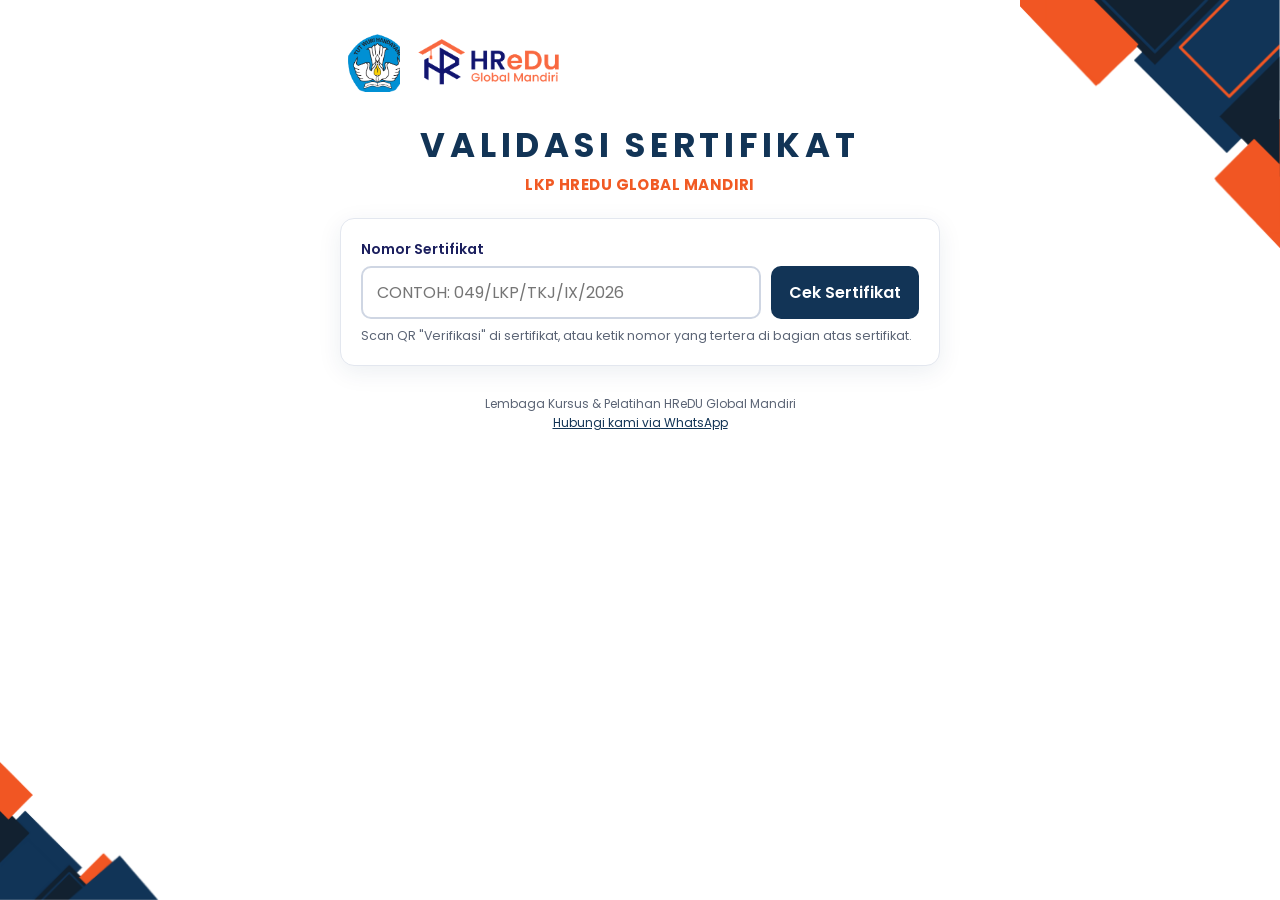
<file: index.html>
<!doctype html>
<html lang="id">
<head>
<meta charset="utf-8">
<meta name="viewport" content="width=device-width,initial-scale=1">
<title>Validasi Sertifikat — LKP HRedu Global Mandiri</title>
<meta name="description" content="Cek keaslian sertifikat pelatihan Lembaga Kursus & Pelatihan HReDU Global Mandiri.">
<meta name="robots" content="noindex">
<link rel="icon" href="assets/logo_hredu.png">
<link rel="stylesheet" href="assets/style.css">
<script src="config.js"></script>
</head>
<body>
<img class="deco-tr" src="assets/corner_tr.png" alt="">
<img class="deco-bl" src="assets/corner_bl.png" alt="">
<main class="wrap">
  <div class="logos">
    <img class="tut" src="assets/tutwuri.png" alt="Tut Wuri Handayani">
    <img class="hr" src="assets/logo_hredu.png" alt="HReDu Global Mandiri">
  </div>
  <h1>VALIDASI SERTIFIKAT</h1>
  <p class="sub">LKP HREDU GLOBAL MANDIRI</p>

  <div id="demoNote" class="demo" hidden>Mode demo: data contoh, tidak tersambung ke Google Sheet. Coba <b>049/LKP/TKJ/IX/2026</b> (valid) atau <b>050/LKP/TKJ/IX/2026</b> (dicabut).</div>

  <form id="f" class="card" autocomplete="off">
    <label for="no">Nomor Sertifikat</label>
    <div class="row">
      <input id="no" name="no" placeholder="Contoh: 049/LKP/TKJ/IX/2026" maxlength="60" required>
      <button type="submit">Cek Sertifikat</button>
    </div>
    <p class="hint">Scan QR "Verifikasi" di sertifikat, atau ketik nomor yang tertera di bagian atas sertifikat.</p>
  </form>

  <section id="result" aria-live="polite"></section>

  <footer>
    Lembaga Kursus &amp; Pelatihan HReDU Global Mandiri<br>
    <a id="waLink" href="#" target="_blank" rel="noopener">Hubungi kami via WhatsApp</a>
  </footer>
</main>
<script>
(function () {
  var C = window.SERT_CONFIG || {};
  var qs = new URLSearchParams(location.search);
  var DEMO = qs.get('demo') === '1' || !C.APPS_SCRIPT_URL;
  var $ = function (id) { return document.getElementById(id); };

  var DEMO_DATA = {
    '049/LKP/TKJ/IX/2026': { nomor: '049/LKP/TKJ/IX/2026', nama: 'Contoh Peserta', program: 'Teknisi Komputer',
      mulai: '25 Juli 2026', selesai: '31 Agustus 2026', terbit: '01 September 2026', durasiJP: 16,
      status: 'LULUS', downloadUrl: 'demo/049-LKP-TKJ-IX-2026.pdf' },
    '050/LKP/TKJ/IX/2026': { nomor: '050/LKP/TKJ/IX/2026', nama: 'Contoh Peserta', program: 'Teknisi Komputer',
      mulai: '25 Juli 2026', selesai: '31 Agustus 2026', terbit: '01 September 2026', durasiJP: 16,
      status: 'DICABUT', downloadUrl: '' }
  };

  if (DEMO) $('demoNote').hidden = false;
  if (C.WA_NUMBER) $('waLink').href = 'https://wa.me/' + C.WA_NUMBER + '?text=' +
    encodeURIComponent('Halo, saya ingin menanyakan verifikasi sertifikat LKP HRedu Global Mandiri.');

  function norm(s) { return String(s || '').toUpperCase().replace(/\s+/g, '').replace(/\\/g, '/').slice(0, 60); }

  function el(tag, cls, text) { var e = document.createElement(tag); if (cls) e.className = cls; if (text != null) e.textContent = text; return e; }

  function render(no, r) {
    var box = $('result'); box.innerHTML = '';
    var d;
    if (!r || !r.found) {
      d = el('div', 'res notfound');
      d.appendChild(el('span', 'badge', 'TIDAK DITEMUKAN'));
      d.appendChild(el('h2', null, 'Sertifikat tidak terdaftar'));
      d.appendChild(el('p', null, 'Nomor "' + no + '" tidak ada di data resmi LKP HRedu Global Mandiri. Periksa kembali penulisan nomor (termasuk tanda "/"), atau hubungi kami.'));
      box.appendChild(d); return;
    }
    var revoked = String(r.status).toUpperCase() === 'DICABUT';
    d = el('div', 'res ' + (revoked ? 'revoked' : 'valid'));
    d.appendChild(el('span', 'badge', revoked ? 'DICABUT' : '✓ ' + (r.status || 'LULUS')));
    d.appendChild(el('h2', null, revoked ? 'Sertifikat sudah dicabut' : 'Sertifikat asli dan terdaftar'));
    d.appendChild(el('p', null, revoked ? 'Sertifikat ini pernah diterbitkan, tetapi sudah tidak berlaku.' : 'Sertifikat ini resmi diterbitkan oleh LKP HRedu Global Mandiri.'));
    var dl = el('dl');
    [['Nomor', r.nomor], ['Nama', r.nama], ['Program', r.program],
     ['Periode', (r.mulai || '-') + ' s.d ' + (r.selesai || '-')],
     ['Tanggal terbit', r.terbit], ['Durasi', r.durasiJP ? r.durasiJP + ' jp' : ''],
     ['Status', r.status || 'LULUS']].forEach(function (kv) {
      if (!kv[1]) return; dl.appendChild(el('dt', null, kv[0])); dl.appendChild(el('dd', null, kv[1]));
    });
    d.appendChild(dl);
    if (!revoked && r.downloadUrl && /^(https:\/\/(drive|docs)\.google\.com\/|demo\/)/.test(r.downloadUrl)) {
      var a = el('a', 'btn btn-dl', '⬇ Unduh Sertifikat (PDF)');
      a.href = r.downloadUrl; a.rel = 'noopener';
      if (DEMO) a.setAttribute('download', r.nomor.replace(/\//g, '-') + '.pdf'); else a.target = '_blank';
      d.appendChild(a);
    } else if (!revoked) {
      d.appendChild(el('p', 'hint', 'File PDF sertifikat belum tersedia untuk diunduh.'));
    }
    box.appendChild(d);
  }

  function jsonp(url) {
    return new Promise(function (res, rej) {
      var cb = '__sert' + Date.now(), s = document.createElement('script'), t = setTimeout(function () { clean(); rej(new Error('timeout')); }, 15000);
      function clean() { clearTimeout(t); delete window[cb]; s.remove(); }
      window[cb] = function (d) { clean(); res(d); };
      s.onerror = function () { clean(); rej(new Error('jsonp')); };
      s.src = url + '&callback=' + cb; document.head.appendChild(s);
    });
  }

  function lookup(no) {
    if (DEMO) return new Promise(function (r) { setTimeout(function () { var x = DEMO_DATA[no]; r(x ? Object.assign({ ok: true, found: true }, x) : { ok: true, found: false }); }, 300); });
    var url = C.APPS_SCRIPT_URL + '?action=verify&no=' + encodeURIComponent(no);
    return fetch(url).then(function (r) { if (!r.ok) throw new Error(r.status); return r.json(); })
      .catch(function () { return jsonp(url); });
  }

  function check(raw) {
    var no = norm(raw);
    if (!no) return;
    $('no').value = no;
    var p = new URLSearchParams(location.search); p.set('no', no);
    history.replaceState(null, '', location.pathname + '?' + p.toString());
    $('result').innerHTML = '<p class="loading">Memeriksa data sertifikat…</p>';
    lookup(no).then(function (r) {
      if (!r || r.ok === false) throw new Error((r && r.error) || 'error');
      render(no, r);
    }).catch(function () {
      $('result').innerHTML = '';
      var d = el('div', 'res notfound');
      d.appendChild(el('span', 'badge', 'GAGAL MEMERIKSA'));
      d.appendChild(el('p', null, 'Server validasi sedang tidak dapat dihubungi. Silakan coba lagi beberapa saat lagi.'));
      $('result').appendChild(d);
    });
  }

  $('f').addEventListener('submit', function (e) { e.preventDefault(); check($('no').value); });
  if (qs.get('no')) check(qs.get('no'));
})();
</script>
</body>
</html>
</file>
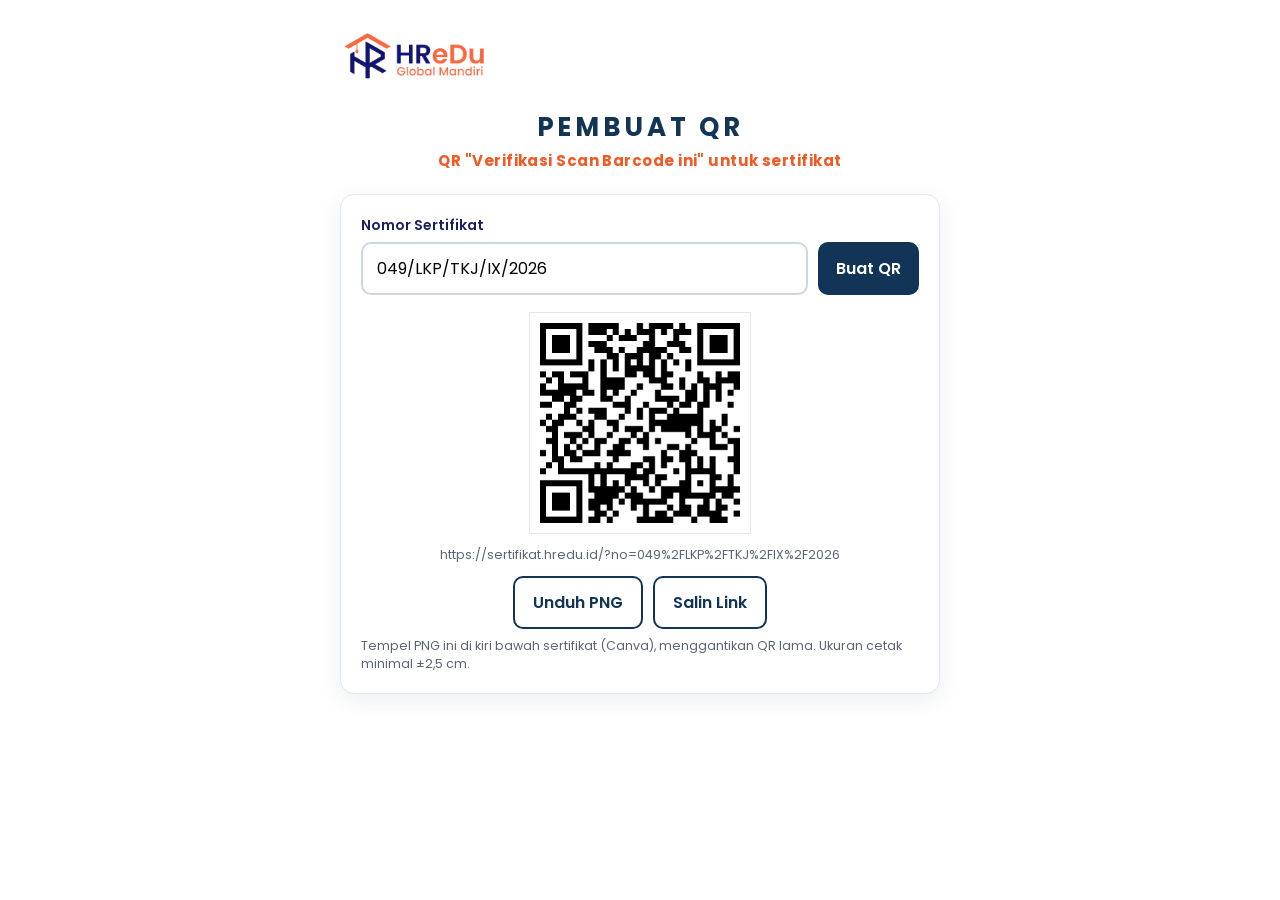
<file: qr.html>
<!doctype html>
<html lang="id">
<head>
<meta charset="utf-8">
<meta name="viewport" content="width=device-width,initial-scale=1">
<title>Pembuat QR Verifikasi — LKP HRedu</title>
<meta name="robots" content="noindex">
<link rel="stylesheet" href="assets/style.css">
<script src="config.js"></script>
<script src="assets/qrcode.min.js"></script>
<style>#qr{display:flex;justify-content:center;margin:18px 0 8px}#qr img,#qr canvas{border:10px solid #fff;outline:1px solid #e3e7ef}
.url{font-size:12.5px;word-break:break-all;color:var(--muted);text-align:center}.acts{display:flex;gap:10px;justify-content:center;flex-wrap:wrap;margin-top:12px}</style>
</head>
<body>
<main class="wrap">
  <div class="logos"><img class="hr" src="assets/logo_hredu.png" alt="HReDu Global Mandiri"></div>
  <h1 style="font-size:26px">PEMBUAT QR</h1>
  <p class="sub">QR "Verifikasi Scan Barcode ini" untuk sertifikat</p>
  <form id="f" class="card">
    <label for="no">Nomor Sertifikat</label>
    <div class="row"><input id="no" value="049/LKP/TKJ/IX/2026" required><button>Buat QR</button></div>
    <div id="qr"></div>
    <p class="url" id="url"></p>
    <div class="acts"><button type="button" id="dl" class="btn-sec">Unduh PNG</button><button type="button" id="cp" class="btn-sec">Salin Link</button></div>
    <p class="hint">Tempel PNG ini di kiri bawah sertifikat (Canva), menggantikan QR lama. Ukuran cetak minimal ±2,5 cm.</p>
  </form>
</main>
<script>
(function () {
  var C = window.SERT_CONFIG, box = document.getElementById('qr'), cur = '';
  function norm(s) { return String(s || '').toUpperCase().replace(/\s+/g, ''); }
  function make() {
    var no = norm(document.getElementById('no').value); if (!no) return;
    document.getElementById('no').value = no;
    cur = no; var url = C.SITE_URL + '?no=' + encodeURIComponent(no);
    box.innerHTML = '';
    new QRCode(box, { text: url, width: 600, height: 600, correctLevel: QRCode.CorrectLevel.M });
    var c = box.querySelector('canvas'); if (c) { c.style.width = '220px'; c.style.height = '220px'; }
    var i = box.querySelector('img'); if (i) { i.style.width = '220px'; }
    document.getElementById('url').textContent = url;
  }
  document.getElementById('f').addEventListener('submit', function (e) { e.preventDefault(); make(); });
  document.getElementById('dl').onclick = function () {
    var c = box.querySelector('canvas'); if (!c) return;
    var o = document.createElement('canvas'), pad = 40; o.width = c.width + pad * 2; o.height = c.height + pad * 2;
    var x = o.getContext('2d'); x.fillStyle = '#fff'; x.fillRect(0, 0, o.width, o.height); x.drawImage(c, pad, pad);
    var a = document.createElement('a'); a.download = 'QR-' + cur.replace(/\//g, '-') + '.png'; a.href = o.toDataURL('image/png'); a.click();
  };
  document.getElementById('cp').onclick = function () { navigator.clipboard && navigator.clipboard.writeText(document.getElementById('url').textContent); };
  var q = new URLSearchParams(location.search).get('no'); if (q) document.getElementById('no').value = q;
  make();
})();
</script>
</body>
</html>
</file>
<file: assets/style.css>
@font-face{font-family:Poppins;font-weight:400;src:url(fonts/Poppins-Regular.ttf) format('truetype');font-display:swap}
@font-face{font-family:Poppins;font-weight:600;src:url(fonts/Poppins-SemiBold.ttf) format('truetype');font-display:swap}
@font-face{font-family:Poppins;font-weight:700;src:url(fonts/Poppins-Bold.ttf) format('truetype');font-display:swap}
:root{--navy:#123456;--navy2:#1b1f5e;--orange:#f15a24;--ink:#1d2433;--muted:#5b6475;--bg:#f5f7fb;--ok:#13804b;--bad:#c0392b;--warn:#b35c00}
*{box-sizing:border-box}
html,body{margin:0}
body{font-family:Poppins,system-ui,sans-serif;color:var(--ink);background:#fff;min-height:100vh;position:relative;overflow-x:hidden}
.deco-tr{position:fixed;top:0;right:0;width:260px;max-width:38vw;pointer-events:none;z-index:0}
.deco-bl{position:fixed;bottom:0;left:0;width:170px;max-width:26vw;pointer-events:none;z-index:0}
.wrap{position:relative;z-index:1;max-width:640px;margin:0 auto;padding:28px 20px 120px}
.logos{display:flex;align-items:center;gap:14px}
.logos img.tut{height:64px}.logos img.hr{height:52px}
h1{font-weight:700;color:var(--navy);letter-spacing:.14em;font-size:34px;margin:28px 0 2px;text-align:center}
.sub{color:var(--orange);font-weight:700;text-align:center;letter-spacing:.03em;margin:0 0 22px;font-size:15px}
.card{background:#fff;border:1px solid #e3e7ef;border-radius:14px;padding:20px;box-shadow:0 6px 24px rgba(18,52,86,.08)}
label{font-weight:600;color:var(--navy2);font-size:14px;display:block;margin-bottom:6px}
.row{display:flex;gap:10px}
input{flex:1;min-width:0;font:inherit;font-size:16px;padding:12px 14px;border:2px solid #cfd6e3;border-radius:10px;text-transform:uppercase}
input:focus{outline:none;border-color:var(--navy)}
button,.btn{font:inherit;font-weight:600;border:0;border-radius:10px;padding:12px 18px;background:var(--navy);color:#fff;cursor:pointer;text-decoration:none;display:inline-flex;align-items:center;justify-content:center;gap:8px}
button:hover{background:#0d2742}
.hint{color:var(--muted);font-size:12.5px;margin:8px 0 0}
#result{margin-top:18px}
.res{border-radius:14px;padding:20px;border:2px solid}
.res.valid{border-color:var(--ok);background:#f1fbf5}
.res.revoked{border-color:var(--warn);background:#fff7ec}
.res.notfound{border-color:var(--bad);background:#fdf2f1}
.badge{display:inline-block;font-weight:700;font-size:13px;letter-spacing:.06em;padding:5px 12px;border-radius:99px;color:#fff}
.valid .badge{background:var(--ok)}.revoked .badge{background:var(--warn)}.notfound .badge{background:var(--bad)}
.res h2{margin:10px 0 4px;font-size:20px;color:var(--navy)}
.res p{margin:6px 0;color:var(--muted);font-size:14px}
dl{display:grid;grid-template-columns:130px 1fr;gap:8px 12px;margin:14px 0 0;font-size:14.5px}
dt{color:var(--muted)}dd{margin:0;font-weight:600;color:var(--ink);word-break:break-word}
.btn-dl{width:100%;margin-top:18px;background:var(--orange);font-size:17px;padding:15px 18px}
.btn-dl:hover{background:#d94c19}
.btn-sec{background:#fff;color:var(--navy);border:2px solid var(--navy)}
.loading{color:var(--muted);font-size:14px}
.demo{background:#fff4d6;border:1px dashed #d9a400;color:#6b5200;border-radius:10px;padding:8px 12px;font-size:12.5px;margin-bottom:14px}
footer{margin-top:28px;text-align:center;color:var(--muted);font-size:12px;line-height:1.6}
footer a{color:var(--navy)}
@media (max-width:520px){
  .wrap{padding:20px 16px 110px}
  .logos img.tut{height:50px}.logos img.hr{height:40px}
  h1{font-size:22px;margin-top:22px;letter-spacing:.1em}
  .sub{font-size:13px}
  .row{flex-direction:column}
  dl{grid-template-columns:1fr;gap:2px}
  dd{margin-bottom:8px}
  .deco-tr{width:120px}.deco-bl{width:100px}
}
</file>
